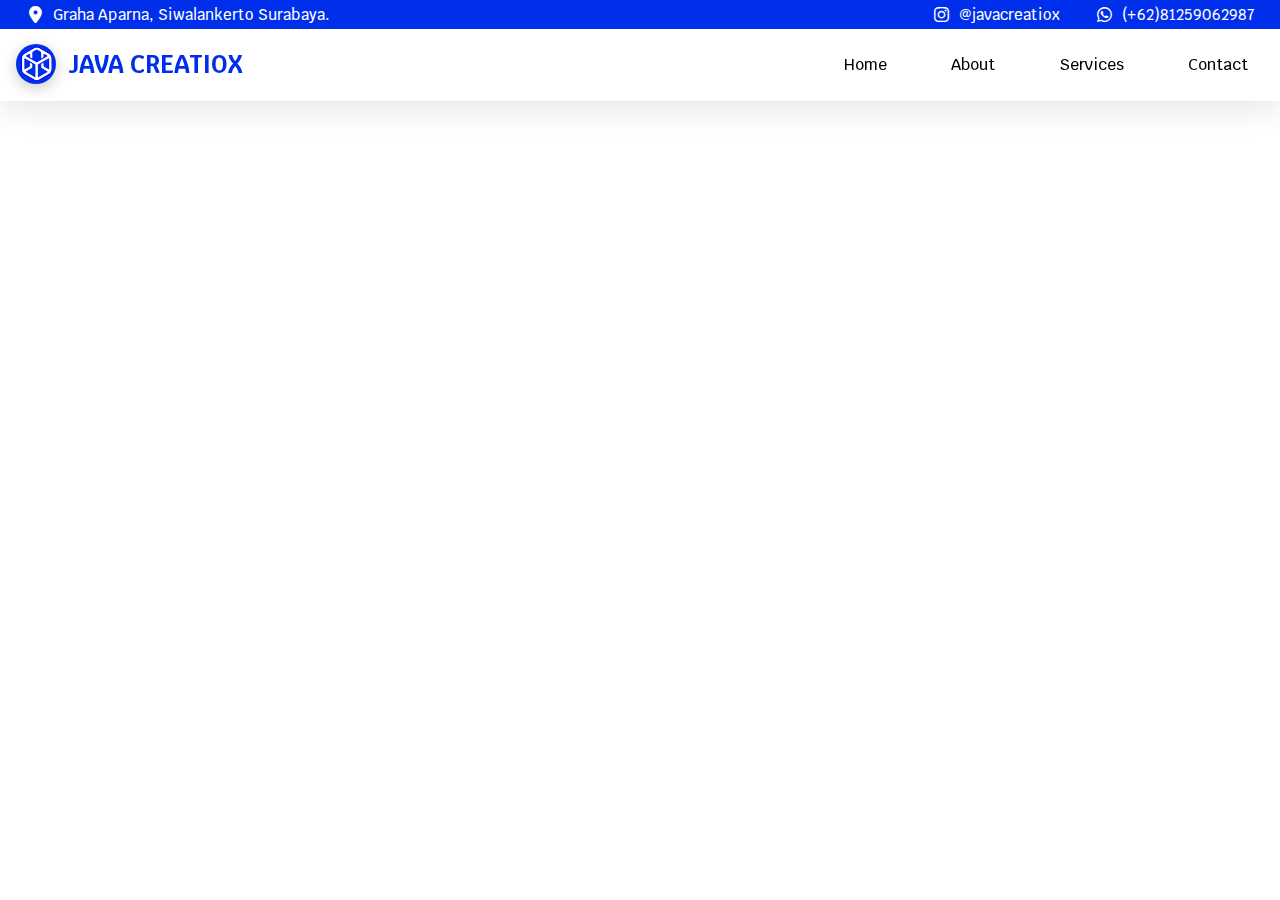
<file: index.html>
<!DOCTYPE html>
<html lang="en">
  <head>
    <meta charset="UTF-8" />
    <meta name="viewport" content="width=device-width, initial-scale=1.0" />
    <title>JAVA CREATIOX</title>
    <link rel="preconnect" href="https://fonts.googleapis.com" />
    <link
      rel="stylesheet"
      href="https://cdnjs.cloudflare.com/ajax/libs/font-awesome/6.7.2/css/all.min.css"
      integrity="sha512-Evv84Mr4kqVGRNSgIGL/F/aIDqQb7xQ2vcrdIwxfjThSH8CSR7PBEakCr51Ck+w+/U6swU2Im1vVX0SVk9ABhg=="
      crossorigin="anonymous"
      referrerpolicy="no-referrer"
    />
    <link rel="preconnect" href="https://fonts.gstatic.com" crossorigin />
    <link
      href="https://fonts.googleapis.com/css2?family=Krub:ital,wght@0,200;0,300;0,400;0,500;0,600;0,700;1,200;1,300;1,400;1,500;1,600;1,700&display=swap"
      rel="stylesheet"
    />
    <link rel="stylesheet" href="style/style.css" />
  </head>
  <body>
    <!-- HEADER START -->
    <section class="header">
      <p class="p-header">
        <i class="fa-solid fa-location-dot" style="color: #ffffff"></i>
        Graha Aparna, Siwalankerto Surabaya.
      </p>
      <p class="p-header">
        <i class="fa-brands fa-instagram" style="color: #ffffff"></i>
        @javacreatiox
      </p>
      <p class="p-header">
        <i class="fa-brands fa-whatsapp" style="color: #ffffff"></i>
        (+62)81259062987
      </p>
    </section>
    <!-- HEADER EMD -->

    <!-- MAVBAR START -->
    <nav class="navbar">
      <div class="nav-container">
        <a href="#" class="brand">
          <div class="logo">
            <img src="assets/java.png" style="width: 35px" />
          </div>
          <span>JAVA CREATIOX</span>
        </a>

        <ul class="nav-menu">
          <li><a href="#" class="nav-link">Home</a></li>
          <li><a href="#" class="nav-link">About</a></li>
          <li><a href="#" class="nav-link">Services</a></li>
          <li><a href="#" class="nav-link">Contact</a></li>
        </ul>

        <div class="hamburger">
          <span></span>
          <span></span>
          <span></span>
        </div>
      </div>
    </nav>
    <!-- NAVBAR END -->

    <!-- HOME START -->

    <div class="home-container" style="margin-top: 70px">
      <h1>tes</h1>
      <h2>tes</h2>
    </div>

    <!-- HOME END -->
    <script src="main.js"></script>
    <!-- <script src="https://cdn.jsdelivr.net/npm/@tailwindcss/browser@4"></script> -->
  </body>
</html>
</file>
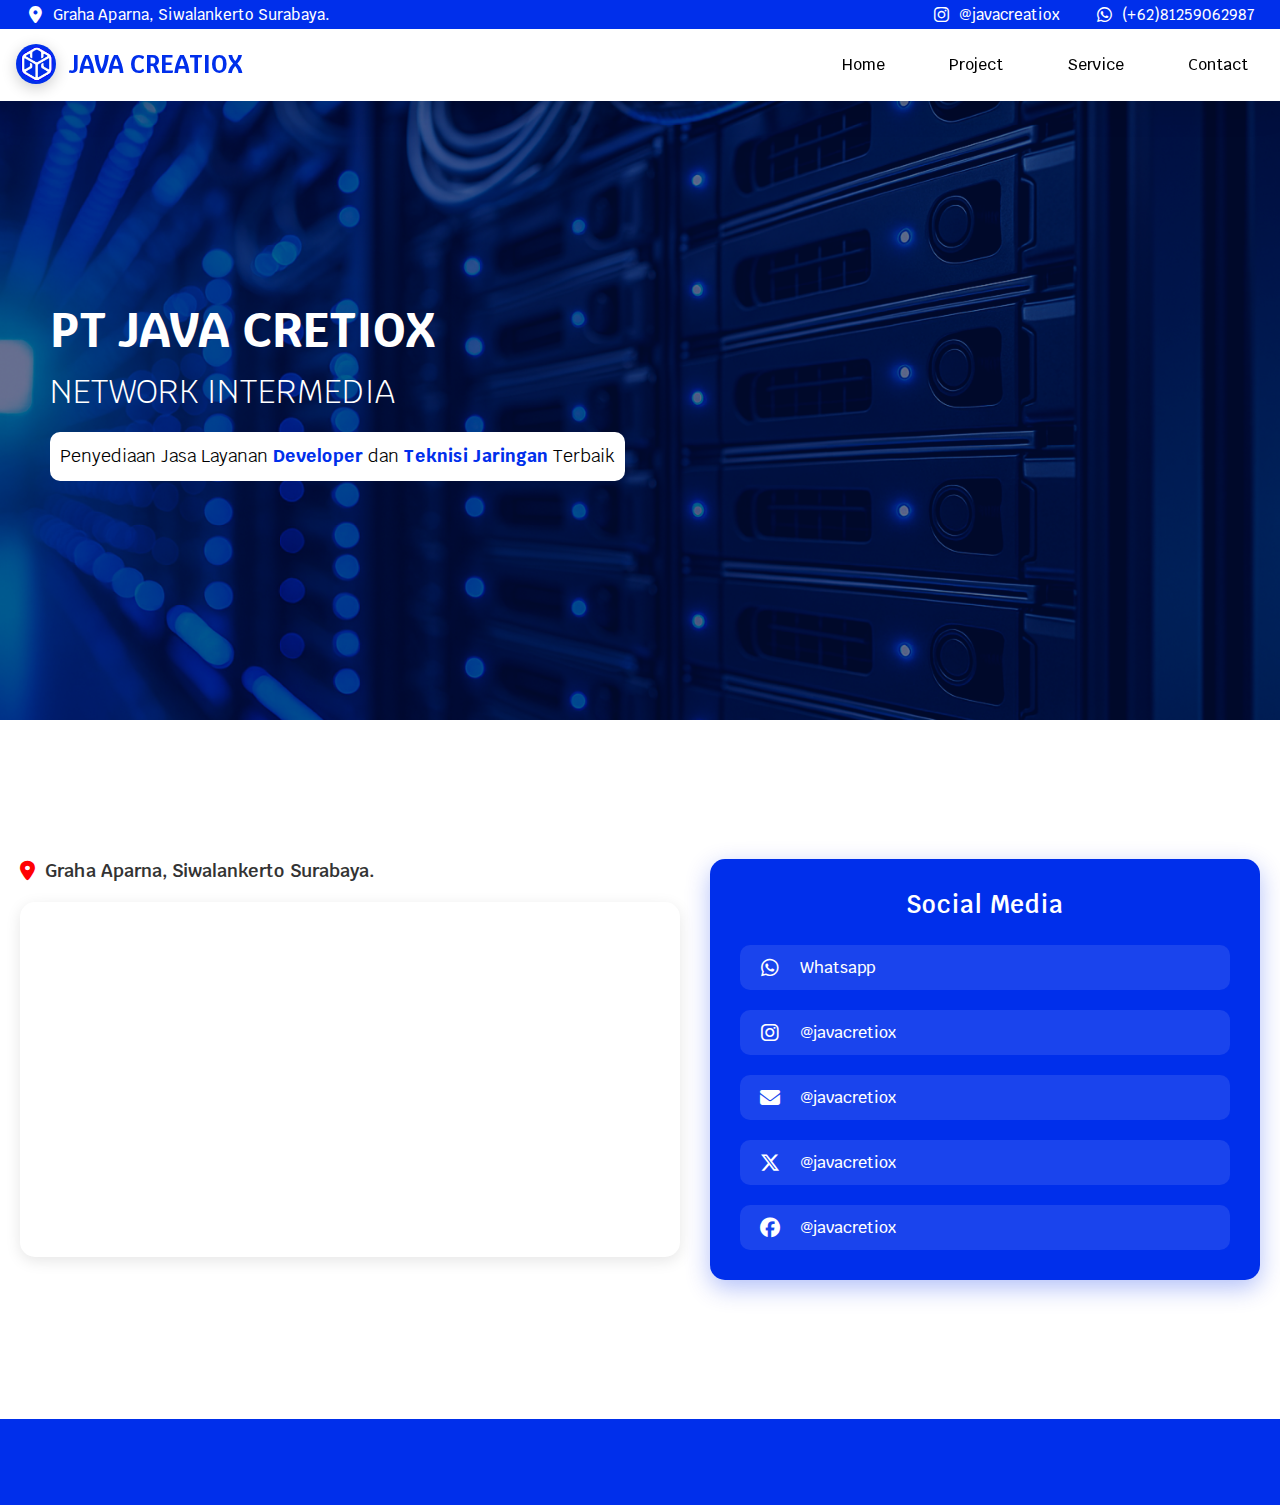
<file: contact.html>
<!DOCTYPE html>
<html lang="en">
  <head>
    <meta charset="UTF-8" />
    <meta name="viewport" content="width=device-width, initial-scale=1.0" />
    <title>JAVA CREATIOX</title>
    <link rel="preconnect" href="https://fonts.googleapis.com" />
    <link
      rel="stylesheet"
      href="https://cdnjs.cloudflare.com/ajax/libs/font-awesome/6.7.2/css/all.min.css"
      integrity="sha512-Evv84Mr4kqVGRNSgIGL/F/aIDqQb7xQ2vcrdIwxfjThSH8CSR7PBEakCr51Ck+w+/U6swU2Im1vVX0SVk9ABhg=="
      crossorigin="anonymous"
      referrerpolicy="no-referrer"
    />
    <link rel="preconnect" href="https://fonts.gstatic.com" crossorigin />
    <link
      href="https://fonts.googleapis.com/css2?family=Krub:ital,wght@0,200;0,300;0,400;0,500;0,600;0,700;1,200;1,300;1,400;1,500;1,600;1,700&display=swap"
      rel="stylesheet"
    />
    <link rel="stylesheet" href="style/constyle.css" />
  </head>
  <body>
    <!-- HEADER START -->
    <section class="header">
      <p class="p-header">
        <i class="fa-solid fa-location-dot" style="color: #ffffff"></i>
        Graha Aparna, Siwalankerto Surabaya.
      </p>
      <p class="p-header">
        <i class="fa-brands fa-instagram" style="color: #ffffff"></i>
        @javacreatiox
      </p>
      <p class="p-header">
        <i class="fa-brands fa-whatsapp" style="color: #ffffff"></i>
        (+62)81259062987
      </p>
    </section>
    <!-- HEADER EMD -->

    <!-- MAVBAR START -->
    <nav class="navbar">
      <div class="nav-container">
        <a href="#" class="brand">
          <div class="logo">
            <img src="assets/java.png" style="width: 35px" />
          </div>
          <span>JAVA CREATIOX</span>
        </a>

        <ul class="nav-menu">
          <li><a href="index.html" class="nav-link">Home</a></li>
          <li><a href="index.html#project" class="nav-link">Project</a></li>
          <li><a href="services.html" class="nav-link">Service</a></li>
          <li><a href="#" class="nav-link">Contact</a></li>
        </ul>

        <div class="hamburger">
          <span></span>
          <span></span>
          <span></span>
        </div>
      </div>
    </nav>
    <!-- NAVBAR END -->

    <!-- HOME START -->
    <div class="home" id="home" style="margin-top: 90px">
      <div class="home-container">
        <h1>PT JAVA CRETIOX</h1>
        <h2>NETWORK INTERMEDIA</h2>
        <p>
          Penyediaan Jasa Layanan <span>Developer</span> dan
          <span>Teknisi Jaringan</span> Terbaik
        </p>
      </div>
    </div>
    <!-- HOME END -->

    <!-- CONTACT START -->
    <div class="contact">
      <div class="contact-container">
        <div class="contact-item">
          <div class="location-header">
            <i class="fa-solid fa-location-dot" style="color: #ff0202"></i>
            <a href="https://maps.app.goo.gl/epSXwaBzHqR1UHB46" target="_blank">
              Graha Aparna, Siwalankerto Surabaya.
            </a>
          </div>
          <div class="map-container">
            <iframe
              src="https://www.google.com/maps/embed?pb=!1m17!1m12!1m3!1d989.2937715127166!2d112.73737926955226!3d-7.3342246694094735!2m3!1f0!2f0!3f0!3m2!1i1024!2i768!4f13.1!3m2!1m1!2zN8KwMjAnMDMuMiJTIDExMsKwNDQnMTYuOSJF!5e0!3m2!1sen!2sid!4v1752812028000!5m2!1sen!2sid"
              allowfullscreen=""
              loading="lazy"
              referrerpolicy="no-referrer-when-downgrade"
            >
            </iframe>
          </div>
        </div>

        <div class="contact-item">
          <div class="social-media-box">
            <h2>Social Media</h2>
            <div class="social-contact">
              <a href="https://wa.me/6281259062987" class="social-item">
                <i class="fa-brands fa-whatsapp"></i>
                <span>Whatsapp</span>
              </a>
              <a
                href="https://www.instagram.com/javacreatiox/"
                target="_blank"
                class="social-item"
              >
                <i class="fa-brands fa-instagram"></i>
                <span>@javacretiox</span>
              </a>
              <a href="#" class="social-item">
                <i class="fa-solid fa-envelope"></i>
                <span>@javacretiox</span>
              </a>
              <a href="#" class="social-item">
                <i class="fa-brands fa-x-twitter"></i>
                <span>@javacretiox</span>
              </a>
              <a href="#" class="social-item">
                <i class="fa-brands fa-facebook"></i>
                <span>@javacretiox</span>
              </a>
            </div>
          </div>
        </div>
      </div>
    </div>
    <!-- CONTACT END -->

    <div style="background-color: #002feb; pointer-events: none; padding: 2rem">
      ㅤ
    </div>

    <script src="main.js"></script>
    <!-- <script src="https://cdn.jsdelivr.net/npm/@tailwindcss/browser@4"></script> -->
  </body>
</html>
</file>
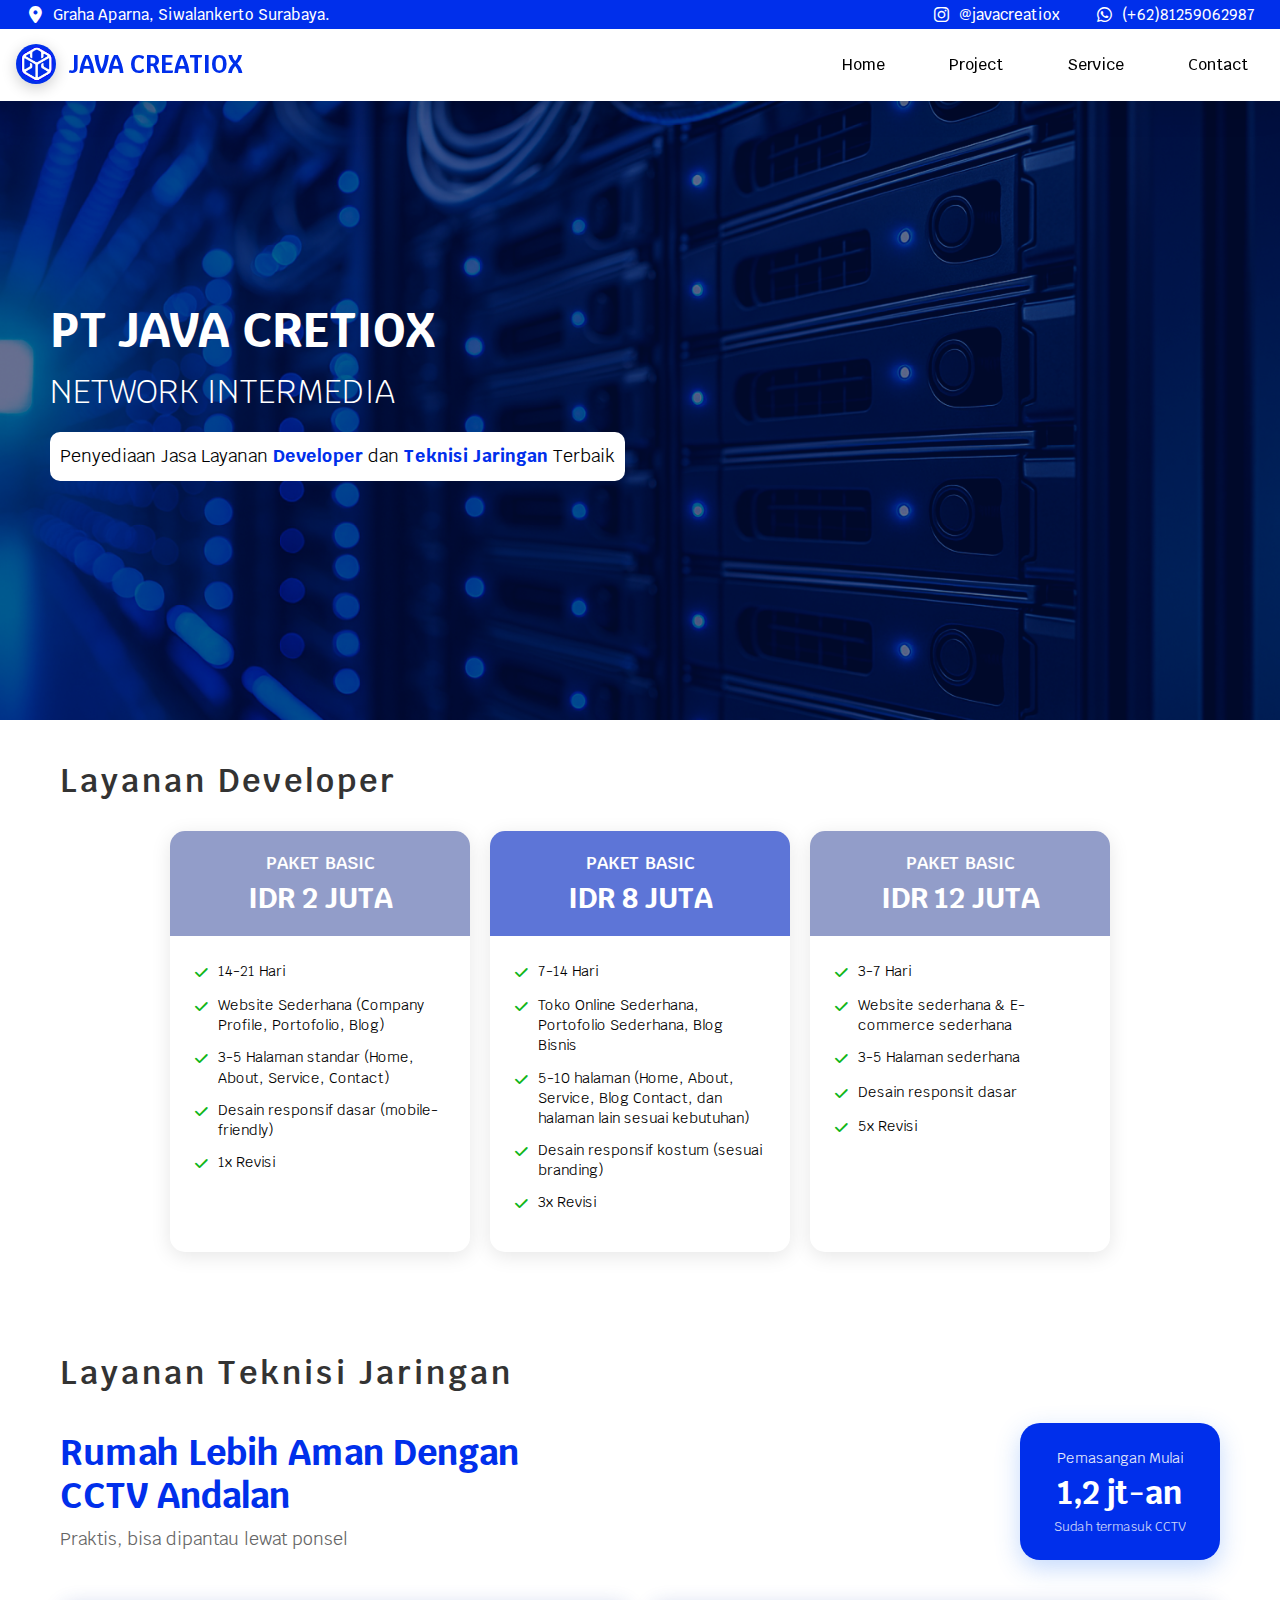
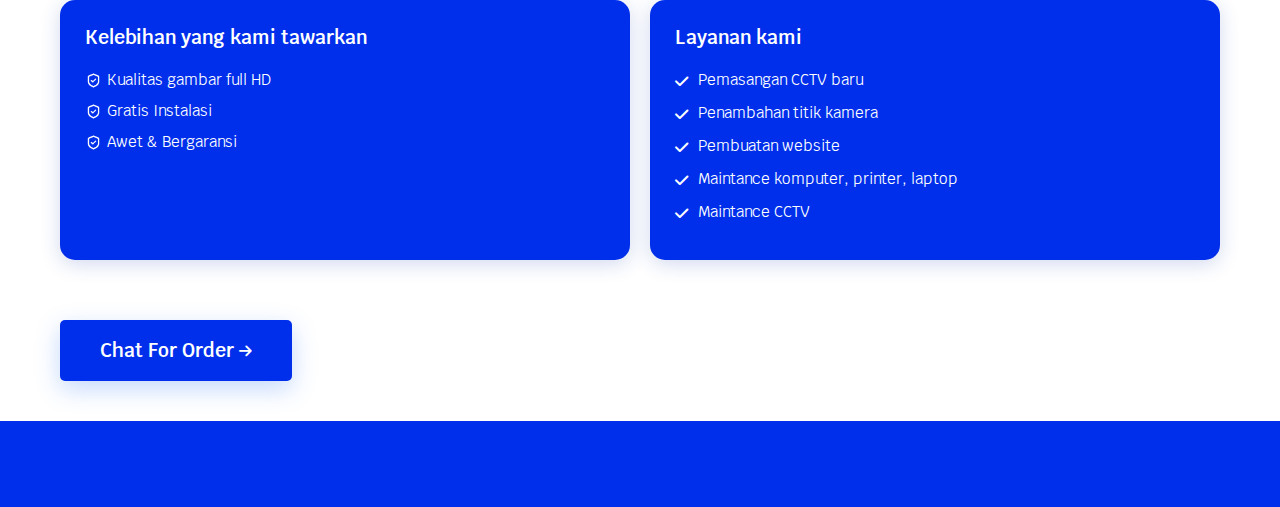
<file: services.html>
<!DOCTYPE html>
<html lang="en">
  <head>
    <meta charset="UTF-8" />
    <meta name="viewport" content="width=device-width, initial-scale=1.0" />
    <title>JAVA CREATIOX</title>
    <link rel="preconnect" href="https://fonts.googleapis.com" />
    <link
      rel="stylesheet"
      href="https://cdnjs.cloudflare.com/ajax/libs/font-awesome/6.7.2/css/all.min.css"
      integrity="sha512-Evv84Mr4kqVGRNSgIGL/F/aIDqQb7xQ2vcrdIwxfjThSH8CSR7PBEakCr51Ck+w+/U6swU2Im1vVX0SVk9ABhg=="
      crossorigin="anonymous"
      referrerpolicy="no-referrer"
    />
    <link rel="preconnect" href="https://fonts.gstatic.com" crossorigin />
    <link
      href="https://fonts.googleapis.com/css2?family=Krub:ital,wght@0,200;0,300;0,400;0,500;0,600;0,700;1,200;1,300;1,400;1,500;1,600;1,700&display=swap"
      rel="stylesheet"
    />
    <link rel="stylesheet" href="style/serstyle.css" />
  </head>
  <body>
    <!-- HEADER START -->
    <section class="header">
      <p class="p-header">
        <i class="fa-solid fa-location-dot" style="color: #ffffff"></i>
        Graha Aparna, Siwalankerto Surabaya.
      </p>
      <p class="p-header">
        <i class="fa-brands fa-instagram" style="color: #ffffff"></i>
        @javacreatiox
      </p>
      <p class="p-header">
        <i class="fa-brands fa-whatsapp" style="color: #ffffff"></i>
        (+62)81259062987
      </p>
    </section>
    <!-- HEADER EMD -->

    <!-- MAVBAR START -->
    <nav class="navbar">
      <div class="nav-container">
        <a href="#" class="brand">
          <div class="logo">
            <img src="assets/java.png" style="width: 35px" />
          </div>
          <span>JAVA CREATIOX</span>
        </a>

        <ul class="nav-menu">
          <li><a href="index.html" class="nav-link">Home</a></li>
          <li><a href="index.html#project" class="nav-link">Project</a></li>
          <li><a href="#" class="nav-link">Service</a></li>
          <li><a href="contact.html" class="nav-link">Contact</a></li>
        </ul>

        <div class="hamburger">
          <span></span>
          <span></span>
          <span></span>
        </div>
      </div>
    </nav>
    <!-- NAVBAR END -->

    <!-- HOME START -->
    <div class="home" id="home" style="margin-top: 90px">
      <div class="home-container">
        <h1>PT JAVA CRETIOX</h1>
        <h2>NETWORK INTERMEDIA</h2>
        <p>
          Penyediaan Jasa Layanan <span>Developer</span> dan
          <span>Teknisi Jaringan</span> Terbaik
        </p>
      </div>
    </div>
    <!-- HOME END -->

    <!-- SERVICE START -->
    <div class="container">
      <!-- Layanan Developer Section -->
      <section class="developer-services">
        <h2 class="section-title">Layanan Developer</h2>
        <div class="pricing-cards">
          <div class="card basic">
            <div class="card-header">
              <h3>PAKET BASIC</h3>
              <div class="price">IDR 2 JUTA</div>
            </div>
            <div class="card-body">
              <ul>
                <li><span class="checkmark"><i class="fa-solid fa-check" style="color: #0FB61A;"></i></span> 14-21 Hari</li>
                <li>
                  <span class="checkmark"><i class="fa-solid fa-check" style="color: #0FB61A;"></i></span> Website Sederhana (Company
                  Profile, Portofolio, Blog)
                </li>
                <li>
                  <span class="checkmark"><i class="fa-solid fa-check" style="color: #0FB61A;"></i></span> 3-5 Halaman standar (Home,
                  About, Service, Contact)
                </li>
                <li>
                  <span class="checkmark"><i class="fa-solid fa-check" style="color: #0FB61A;"></i></span> Desain responsif dasar
                  (mobile-friendly)
                </li>
                <li><span class="checkmark"><i class="fa-solid fa-check" style="color: #0FB61A;"></i></span> 1x Revisi</li>
              </ul>
            </div>
          </div>

          <div class="card standard">
            <div class="card-header">
              <h3>PAKET BASIC</h3>
              <div class="price">IDR 8 JUTA</div>
            </div>
            <div class="card-body">
              <ul>
                <li><span class="checkmark"><i class="fa-solid fa-check" style="color: #0FB61A;"></i></span> 7-14 Hari</li>
                <li>
                  <span class="checkmark"><i class="fa-solid fa-check" style="color: #0FB61A;"></i></span> Toko Online Sederhana,
                  Portofolio Sederhana, Blog Bisnis
                </li>
                <li>
                  <span class="checkmark"><i class="fa-solid fa-check" style="color: #0FB61A;"></i></span> 5-10 halaman (Home, About,
                  Service, Blog Contact, dan halaman lain sesuai kebutuhan)
                </li>
                <li>
                  <span class="checkmark"><i class="fa-solid fa-check" style="color: #0FB61A;"></i></span> Desain responsif kostum
                  (sesuai branding)
                </li>
                <li><span class="checkmark"><i class="fa-solid fa-check" style="color: #0FB61A;"></i></span> 3x Revisi</li>
              </ul>
            </div>
          </div>

          <div class="card premium">
            <div class="card-header">
              <h3>PAKET BASIC</h3>
              <div class="price">IDR 12 JUTA</div>
            </div>
            <div class="card-body">
              <ul>
                <li><span class="checkmark"><i class="fa-solid fa-check" style="color: #0FB61A;"></i></span> 3-7 Hari</li>
                <li>
                  <span class="checkmark"><i class="fa-solid fa-check" style="color: #0FB61A;"></i></span> Website sederhana &
                  E-commerce sederhana
                </li>
                <li><span class="checkmark"><i class="fa-solid fa-check" style="color: #0FB61A;"></i></span> 3-5 Halaman sederhana</li>
                <li><span class="checkmark"><i class="fa-solid fa-check" style="color: #0FB61A;"></i></span> Desain responsit dasar</li>
                <li><span class="checkmark"><i class="fa-solid fa-check" style="color: #0FB61A;"></i></span> 5x Revisi</li>
              </ul>
            </div>
          </div>
        </div>
      </section>

      <!-- Layanan Teknisi Jaringan Section -->
      <section class="network-services">
        <h2 class="section-title">Layanan Teknisi Jaringan</h2>

        <div class="cctv-section">
          <div class="cctv-content">
            <h3 class="cctv-title">Rumah Lebih Aman Dengan CCTV Andalan</h3>
            <p class="cctv-subtitle">Praktis, bisa dipantau lewat ponsel</p>
          </div>
          <div class="cctv-price-box">
            <div class="price-top">Pemasangan Mulai</div>
            <div class="price-main">1,2 jt-an</div>
            <div class="price-bottom">Sudah termasuk CCTV</div>
          </div>
        </div>

        <div class="info-boxes">
          <div class="info-box">
            <h4>Kelebihan yang kami tawarkan</h4>
            <ul>
              <li><span class="bullet"><img src="assets/shield.png" style="width: 17px; height: 17px; align-items: center; justify-content: center; display: flex;"></span> Kualitas gambar full HD</li>
              <li><span class="bullet"><img src="assets/shield.png" style="width: 17px; height: 17px; align-items: center; justify-content: center; display: flex;"></span> Gratis Instalasi</li>
              <li><span class="bullet"><img src="assets/shield.png" style="width: 17px; height: 17px; align-items: center; justify-content: center; display: flex;"></span> Awet & Bergaransi</li>
            </ul>
          </div>

          <div class="info-box">
            <h4>Layanan kami</h4>
            <ul>
              <li><span class="checkmark"><i class="fa-solid fa-check" style="color: #ffffff;"></i></span> Pemasangan CCTV baru</li>
              <li><span class="checkmark"><i class="fa-solid fa-check" style="color: #ffffff;"></i></span> Penambahan titik kamera</li>
              <li><span class="checkmark"><i class="fa-solid fa-check" style="color: #ffffff;"></i></span> Pembuatan website</li>
              <li>
                <span class="checkmark"><i class="fa-solid fa-check" style="color: #ffffff;"></i></span> Maintance komputer, printer,
                laptop
              </li>
              <li><span class="checkmark"><i class="fa-solid fa-check" style="color: #ffffff;"></i></span> Maintance CCTV</li>
            </ul>
          </div>
        </div>
      </section>

      <!-- Call to Action Button -->
      <div class="cta-section">
        <button class="cta-button" href><a href="https://wa.me/6281259062987" target="_blank" style="list-style: none; color: white; text-decoration: none;">Chat For Order <i class="fa-solid fa-arrow-right fa-xs" style="color: #ffffff; transform: translateY(1px);"></i></a></button>
      </div>
    </div>
    <!-- SERVICE END -->

    <div style="background-color: #002feb; pointer-events: none; padding: 2rem">
      ㅤ
    </div>

    <script src="main.js"></script>
    <!-- <script src="https://cdn.jsdelivr.net/npm/@tailwindcss/browser@4"></script> -->
  </body>
</html>
</file>
<file: style/style.css>
* {
  margin: 0;
  padding: 0;
  box-sizing: border-box;
  font-family: "Krub", sans-serif;
  scroll-behavior: smooth;
}

body {
  overflow-x: hidden;
}

/* HEADER START */
.header {
  background: #002feb;
  top: 0;
  position: fixed;
  display: flex;
  justify-content: flex-end;
  align-items: center;
  flex-wrap: wrap;
  gap: 15px;
  width: 100%;
  padding: 5px;
  z-index: 1000;
}

.p-header {
  color: white;
  font-size: 14px;
  font-weight: 500;
  display: flex;
  align-items: center;
  gap: 8px;
  margin: 0;
}

.p-header:nth-child(3) {
  margin-right: 20px;
}

.p-header:nth-child(2) {
  margin-right: 20px;
}

.p-header:first-child {
  margin-right: auto;
  margin-left: 20px;
}

.p-header i {
  font-size: 16px;
  width: 20px;
  text-align: center;
}

@media (max-width: 768px) {
  .header {
    justify-content: center;
    text-align: center;
    gap: 10px;
  }

  .p-header:nth-child(3) {
    margin-right: 10;
  }

  .p-header:nth-child(2) {
    margin-right: 10;
  }

  .p-header:first-child {
    margin-right: auto;
    margin-left: 10;
  }

  .p-header {
    font-size: 13px;
    justify-content: center;
  }

  .p-header i {
    font-size: 14px;
  }
}

@media (max-width: 599px) {
  .header {
    flex-direction: column;
    gap: 12px;
    display: flex;
    justify-content: space-between;
  }

  .p-header:nth-child(3) {
    margin-right: 0;
  }

  .p-header:nth-child(2) {
    margin-right: 0;
  }

  .p-header:first-child {
    margin-right: auto;
    margin-left: 0;
  }
  .p-header {
    font-size: 12px;
    width: 100%;
    justify-content: center;
  }

  .p-header i {
    font-size: 13px;
  }
}

@media (min-width: 1200px) {
  .p-header {
    font-size: 15px;
  }

  .p-header i {
    font-size: 17px;
  }
}
/* HEADER END */

/* NAVBAR START */
.navbar {
  background: rgb(255, 255, 255);
  border-bottom: 1px solid rgba(255, 255, 255, 0.2);
  padding: 1rem 0;
  position: fixed;
  top: 28px;
  left: 0;
  right: 0;
  z-index: 10;
  box-shadow: 0 8px 32px rgba(0, 0, 0, 0.1);
}

.nav-container {
  max-width: 100%;
  padding: 0 1rem;
  display: flex;
  justify-content: space-between;
  align-items: center;
}

.nav-menu {
  justify-content: flex-end;
}

.brand {
  display: flex;
  align-items: center;
  gap: 12px;
  color: #002feb;
  text-decoration: none;
  font-size: 1.5rem;
  font-weight: bold;
}

.logo {
  width: 40px;
  height: 40px;
  background: #002feb;
  border-radius: 50%;
  display: flex;
  align-items: center;
  justify-content: center;
  font-size: 1.2rem;
  font-weight: bold;
  color: white;
  box-shadow: 0 4px 15px rgba(0, 0, 0, 0.2);
}

.nav-menu {
  display: flex;
  list-style: none;
  gap: 2rem;
  margin: 0;
}

.nav-link {
  color: black;
  text-decoration: none;
  font-weight: 500;
  padding: 0.5rem 1rem;
  transition: all 0.3s ease;
  position: relative;
  overflow: hidden;
}

.nav-link::after {
  content: "";
  position: absolute;
  left: 50%;
  bottom: 0;
  width: 0;
  height: 2px;
  background: #002bd9ff;
  transform: translateX(-50%);
  transition: width 0.3s ease;
}

.nav-link:hover::after {
  width: 80%;
}

.hamburger {
  display: none;
  flex-direction: column;
  cursor: pointer;
}

.hamburger span {
  width: 25px;
  height: 3px;
  background: rgb(0, 0, 0);
  margin: 3px 0;
  transition: all 0.3s ease;
  border-radius: 2px;
}

.hamburger.active span:nth-child(1) {
  transform: rotate(45deg) translate(6px, 6px);
}

.hamburger.active span:nth-child(2) {
  opacity: 0;
}

.hamburger.active span:nth-child(3) {
  transform: rotate(-45deg) translate(6px, -6px);
}

.content {
  margin-top: 100px;
  padding: 2rem;
  text-align: center;
  color: white;
}

.content h1 {
  font-size: 3rem;
  margin-bottom: 1rem;
}

.content p {
  font-size: 1.2rem;
  opacity: 0.9;
  max-width: 600px;
  margin: 0 auto;
  line-height: 1.6;
}

@media (max-width: 599px) {
  .navbar {
    top: 80px;
  }
  .nav-menu.active {
    left: 0;
    margin-top: 50px;
  }
  .nav-menu {
    left: 0;
    margin-top: 50px;
  }
}

@media (max-width: 768px) {
  .nav-menu {
    position: fixed;
    top: 100px;
    left: -100%;
    width: 100%;
    height: calc(70vh - 90px);
    background-color: rgba(255, 255, 255, 0.55);
    backdrop-filter: blur(40px);
    flex-direction: column;
    justify-content: flex-start;
    align-items: center;
    padding-top: 2rem;
    transition: left 0.3s ease;
  }

  .nav-menu.active {
    left: 0;
    top: 100px;
  }

  .nav-menu li {
    margin: 1rem 0;
  }

  .nav-link {
    font-size: 1.2rem;
    padding: 1rem 2rem;
  }

  /* Mobile hover effect */
  .nav-link:hover::after {
    width: 60%;
  }

  .hamburger {
    display: flex;
  }

  .content h1 {
    font-size: 2rem;
  }

  .content p {
    font-size: 1rem;
  }
}
/* NAVBAR END */

/* HOME START */
.home {
  background-image: url(../assets/serverbg.png);
  background-size: cover;
  background-repeat: no-repeat;
  background-position: center;
  height: 100vh;
  margin-top: 90px;
  display: flex;
  align-items: center;
  padding: 0 50px;
  background-color: rgba(0, 30, 255, 1);
  scroll-margin-top: 100px;
}

.home-container {
  display: flex;
  flex-direction: column;
  text-align: left;
  color: white;
  max-width: 600px;
}

.home-container h1 {
  font-size: 3rem;
  font-weight: bold;
  margin-bottom: 10px;
}

.home-container h2 {
  font-size: 2rem;
  margin-bottom: 20px;
  font-weight: 300;
}

.home-container p {
  background-color: #ffffff;
  color: black;
  padding: 10px;
  border-radius: 10px;
  margin-bottom: 30px;
  font-size: 1.1rem;
  line-height: 1.6;
}

.home-container span {
  color: #002feb;
  font-weight: bold;
}

.home-container button {
  align-self: flex-start;
  background-color: #002feb;
  border: 1px solid #ffffff;
  border-radius: 10px;
  padding: 12px 25px;
  cursor: pointer;
  transition: background-color 0.3s ease;
}

.home-container button:hover {
  background-color: #002bd9ff;
}

.home-container button a {
  color: #ffffff;
  text-decoration: none;
  font-size: 1.2rem;
  font-weight: 500;
  display: flex;
  align-items: center;
  gap: 20px;
}

@media (max-width: 768px) {
  .home {
    padding: 0 20px;
  }

  .home-container h1 {
    font-size: 2rem;
  }

  .home-container h2 {
    font-size: 1.5rem;
  }

  .home-container p {
    font-size: 1rem;
  }
}
/* HOME END */

/* ABOUT START */
.about-section {
  padding: 60px 50px;
  max-width: 1300px;
  margin: 0 auto;
  scroll-margin-top: 100px;
}

.about-container {
  display: grid;
  grid-template-columns: 1fr 1fr;
  gap: 60px;
  align-items: center;
}

.about-image {
  position: relative;
}

.about-image img {
  width: 100%;
  height: auto;
  border-radius: 10px;
}

.about-content {
  padding-left: 20px;
}

.about-title {
  font-size: 2.5rem;
  font-weight: bold;
  color: #333;
  margin-bottom: 30px;
  letter-spacing: 3px;
}

.company-name {
  color: #4169e1;
  font-weight: bold;
}

.company-description {
  font-size: 1rem;
  color: #666;
  line-height: 1.6;
  margin-bottom: 40px;
}

.services {
  margin-bottom: 40px;
}

.service-item {
  display: flex;
  align-items: flex-start;
  margin-bottom: 25px;
}

.service-icon {
  width: 40px;
  height: 40px;
  background-color: #4169e1;
  border-radius: 5px;
  display: flex;
  align-items: center;
  justify-content: center;
  margin-right: 15px;
  flex-shrink: 0;
}

.service-content h3 {
  font-size: 1.1rem;
  color: #333;
  margin-bottom: 5px;
  font-weight: bold;
}

.service-content p {
  font-size: 0.9rem;
  color: #666;
  line-height: 1.4;
}

.why-choose {
  margin-top: 50px;
}

.why-choose-title {
  text-align: center;
  font-size: 2rem;
  color: #333;
  margin-bottom: 10px;
  font-weight: bold;
  letter-spacing: 2px;
  margin-right: 10rem;
}

.why-choose-subtitle {
  text-align: center;
  font-size: 1.8rem;
  color: #002feb;
  margin-left: 10rem;
  margin-bottom: 30px;
  font-weight: bold;
}

.why-choose-description {
  text-align: center;
  font-size: 1.1rem;
  color: #333;
  margin-bottom: 40px;
}

.why-choose-description .highlight-blue {
  color: #4169e1;
  font-weight: bold;
}

.benefits-container {
  background: #002febc3;
  border-radius: 15px;
  padding: 40px;
  color: white;
  margin: 0 auto;
  max-width: 900px;
}

.benefits-list {
  list-style: none;
}

.benefits-list li {
  margin-bottom: 20px;
  font-size: 1.3rem;
  line-height: 1.6;
  position: relative;
  padding-left: 25px;
}

.benefits-list li::before {
  content: counter(benefit-counter);
  counter-increment: benefit-counter;
  position: absolute;
  left: 0;
  top: 0;
  font-weight: bold;
  color: white;
}

.benefits-list {
  counter-reset: benefit-counter;
}

.benefits-list li strong {
  font-weight: bold;
}

@media (max-width: 768px) {
  .about-section {
    padding: 40px 20px;
  }

  .about-container {
    grid-template-columns: 1fr;
    gap: 40px;
  }

  .about-content {
    padding-left: 0;
  }

  .about-title {
    font-size: 2rem;
    text-align: center;
  }

  .why-choose-title {
    font-size: 1.8rem;
    margin-right: 0;
  }

  .why-choose-subtitle {
    font-size: 1.8rem;
    margin-left: 0;
  }

  .benefits-container {
    padding: 30px 20px;
  }
}
/* ABOUT END */

/* PROJECT START */
.project {
  padding: 60px 50px;
  max-width: 1300px;
  margin: 0 auto;
  scroll-margin-top: 100px;
}

.project-title {
  font-size: 32px;
  font-weight: semibold;
  margin-bottom: 20px;
  letter-spacing: 10px;
}

.project-subtitle {
  font-size: 22px;
  margin-bottom: 40px;
  font-weight: 600;
  max-width: 450px;
}

.highlight-blue {
  color: #4169e1;
  font-weight: bold;
}

.project-header {
  text-align: center;
  margin-bottom: 40px;
}

.project-header h1 {
  color: #333;
  font-size: 2.5rem;
  font-weight: 300;
  letter-spacing: 8px;
  text-transform: uppercase;
  margin-bottom: 20px;
}

.projects-container {
  display: flex;
  gap: 90px;
  overflow-x: auto;
  padding: 20px 0;
  scrollbar-width: thin;
  margin: 0 100px;
  width: 100vw;
  margin-left: calc(-50vw + 50%);
  padding-left: 100px;
  padding-right: 100px;
  scrollbar-width: 1px;
}

.project-card {
  max-width: 550px;
  background: white;
  border-radius: 15px;
  overflow: hidden;
  box-shadow: 0 4px 20px rgba(0, 0, 0, 0.1);
  transition: transform 0.3s ease;
  flex-shrink: 0;
}

.project-card:hover {
  transform: translateY(-5px);
}

.project-image {
  height: 350px;
  background: #e0e0e0;
  position: relative;
  display: flex;
  align-items: center;
  justify-content: center;
  color: #999;
  font-size: 1.2rem;
  overflow: hidden;
}

.project-image img {
  width: 100%;
  height: 100%;
  object-fit: cover;
  object-position: center;
}

.project-tag {
  position: absolute;
  bottom: 15px;
  left: 15px;
  background: #007bff;
  color: white;
  padding: 6px 12px;
  border-radius: 5px;
  font-size: 0.85rem;
  font-weight: 500;
}

.project-info {
  padding: 20px;
}

.project-description {
  color: #666;
  line-height: 1.6;
  font-size: 0.9rem;
}

@media (max-width: 768px) {
  .header h1 {
    font-size: 1.8rem;
    letter-spacing: 4px;
  }

  .project-card {
    max-width: 400px;
  }
}
/* PROJECT END */
</file>
<file: style/constyle.css>
* {
  margin: 0;
  padding: 0;
  box-sizing: border-box;
  font-family: "Krub", sans-serif;
  scroll-behavior: smooth;
}

body {
  overflow-x: hidden;
}

/* HEADER START */
.header {
  background: #002feb;
  top: 0;
  position: fixed;
  display: flex;
  justify-content: flex-end;
  align-items: center;
  flex-wrap: wrap;
  gap: 15px;
  width: 100%;
  padding: 5px;
  z-index: 1000;
}

.p-header {
  color: white;
  font-size: 14px;
  font-weight: 500;
  display: flex;
  align-items: center;
  gap: 8px;
  margin: 0;
}

.p-header:nth-child(3) {
  margin-right: 20px;
}

.p-header:nth-child(2) {
  margin-right: 20px;
}

.p-header:first-child {
  margin-right: auto;
  margin-left: 20px;
}

.p-header i {
  font-size: 16px;
  width: 20px;
  text-align: center;
}

@media (max-width: 768px) {
  .header {
    justify-content: center;
    text-align: center;
    gap: 10px;
  }

  .p-header:nth-child(3) {
    margin-right: 10;
  }

  .p-header:nth-child(2) {
    margin-right: 10;
  }

  .p-header:first-child {
    margin-right: auto;
    margin-left: 10;
  }

  .p-header {
    font-size: 13px;
    justify-content: center;
  }

  .p-header i {
    font-size: 14px;
  }
}

@media (max-width: 599px) {
  .header {
    flex-direction: column;
    gap: 12px;
    display: flex;
    justify-content: space-between;
  }

  .p-header:nth-child(3) {
    margin-right: 0;
  }

  .p-header:nth-child(2) {
    margin-right: 0;
  }

  .p-header:first-child {
    margin-right: auto;
    margin-left: 0;
  }
  .p-header {
    font-size: 12px;
    width: 100%;
    justify-content: center;
  }

  .p-header i {
    font-size: 13px;
  }
}

@media (min-width: 1200px) {
  .p-header {
    font-size: 15px;
  }

  .p-header i {
    font-size: 17px;
  }
}
/* HEADER END */

/* NAVBAR START */
.navbar {
  background: rgb(255, 255, 255);
  border-bottom: 1px solid rgba(255, 255, 255, 0.2);
  padding: 1rem 0;
  position: fixed;
  top: 28px;
  left: 0;
  right: 0;
  z-index: 10;
  box-shadow: 0 8px 32px rgba(0, 0, 0, 0.1);
}

.nav-container {
  max-width: 100%;
  padding: 0 1rem;
  display: flex;
  justify-content: space-between;
  align-items: center;
}

.nav-menu {
  justify-content: flex-end;
}

.brand {
  display: flex;
  align-items: center;
  gap: 12px;
  color: #002feb;
  text-decoration: none;
  font-size: 1.5rem;
  font-weight: bold;
}

.logo {
  width: 40px;
  height: 40px;
  background: #002feb;
  border-radius: 50%;
  display: flex;
  align-items: center;
  justify-content: center;
  font-size: 1.2rem;
  font-weight: bold;
  color: white;
  box-shadow: 0 4px 15px rgba(0, 0, 0, 0.2);
}

.nav-menu {
  display: flex;
  list-style: none;
  gap: 2rem;
  margin: 0;
}

.nav-link {
  color: black;
  text-decoration: none;
  font-weight: 500;
  padding: 0.5rem 1rem;
  transition: all 0.3s ease;
  position: relative;
  overflow: hidden;
}

.nav-link::after {
  content: "";
  position: absolute;
  left: 50%;
  bottom: 0;
  width: 0;
  height: 2px;
  background: #002bd9ff;
  transform: translateX(-50%);
  transition: width 0.3s ease;
}

.nav-link:hover::after {
  width: 80%;
}

.hamburger {
  display: none;
  flex-direction: column;
  cursor: pointer;
}

.hamburger span {
  width: 25px;
  height: 3px;
  background: rgb(0, 0, 0);
  margin: 3px 0;
  transition: all 0.3s ease;
  border-radius: 2px;
}

.hamburger.active span:nth-child(1) {
  transform: rotate(45deg) translate(6px, 6px);
}

.hamburger.active span:nth-child(2) {
  opacity: 0;
}

.hamburger.active span:nth-child(3) {
  transform: rotate(-45deg) translate(6px, -6px);
}

.content {
  margin-top: 100px;
  padding: 2rem;
  text-align: center;
  color: white;
}

.content h1 {
  font-size: 3rem;
  margin-bottom: 1rem;
}

.content p {
  font-size: 1.2rem;
  opacity: 0.9;
  max-width: 600px;
  margin: 0 auto;
  line-height: 1.6;
}

@media (max-width: 599px) {
  .navbar {
    top: 80px;
  }
  .nav-menu.active {
    left: 0;
    margin-top: 50px;
  }
  .nav-menu {
    left: 0;
    margin-top: 50px;
  }
}

@media (max-width: 768px) {
  .nav-menu {
    position: fixed;
    top: 100px;
    left: -100%;
    width: 100%;
    height: calc(70vh - 90px);
    background-color: rgba(255, 255, 255, 0.55);
    backdrop-filter: blur(40px);
    flex-direction: column;
    justify-content: flex-start;
    align-items: center;
    padding-top: 2rem;
    transition: left 0.3s ease;
  }

  .nav-menu.active {
    left: 0;
    top: 100px;
  }

  .nav-menu li {
    margin: 1rem 0;
  }

  .nav-link {
    font-size: 1.2rem;
    padding: 1rem 2rem;
  }

  .nav-link:hover::after {
    width: 60%;
  }

  .hamburger {
    display: flex;
  }

  .content h1 {
    font-size: 2rem;
  }

  .content p {
    font-size: 1rem;
  }
}
/* NAVBAR END */

/* HOME START */
.home {
  background-image: url(../assets/serverbg.png);
  background-size: cover;
  background-repeat: no-repeat;
  background-position: center;
  height: 70vh;
  margin-top: 90px;
  display: flex;
  align-items: center;
  padding: 0 50px;
  background-color: rgba(0, 30, 255, 1);
  scroll-margin-top: 100px;
}

.home-container {
  display: flex;
  flex-direction: column;
  text-align: left;
  color: white;
  max-width: 600px;
}

.home-container h1 {
  font-size: 3rem;
  font-weight: bold;
  margin-bottom: 10px;
}

.home-container h2 {
  font-size: 2rem;
  margin-bottom: 20px;
  font-weight: 300;
}

.home-container p {
  background-color: #ffffff;
  color: black;
  padding: 10px;
  border-radius: 10px;
  margin-bottom: 30px;
  font-size: 1.1rem;
  line-height: 1.6;
}

.home-container span {
  color: #002feb;
  font-weight: bold;
}

.home-container button a {
  color: #ffffff;
  text-decoration: none;
  font-size: 1.2rem;
  font-weight: 500;
  display: flex;
  align-items: center;
  gap: 20px;
}

@media (max-width: 768px) {
  .home {
    padding: 0 20px;
  }

  .home-container h1 {
    font-size: 2rem;
  }

  .home-container h2 {
    font-size: 1.5rem;
  }

  .home-container p {
    font-size: 1rem;
  }
}
/* HOME END */

/* CONTACT START */
.contact {
  padding-top: 139px;
  padding-bottom: 139px;
  max-width: 1300px;
  margin: 0 auto;
  padding-left: 20px;
  padding-right: 20px;
}

.contact-container {
  display: flex;
  gap: 30px;
  align-items: flex-start;
}

.contact-item {
  flex: 1;
}

.contact-item:first-child {
  flex: 1.2;
}

.location-header {
  display: flex;
  align-items: center;
  margin-bottom: 20px;
  font-size: 18px;
  font-weight: 600;
  color: #333;
}

.location-header i {
  margin-right: 10px;
  font-size: 20px;
}

.location-header a {
  text-decoration: none;
  color: #333;
}

.location-header a:hover {
  color: #ff0202;
}

.map-container {
  border-radius: 15px;
  overflow: hidden;
  box-shadow: 0 4px 15px rgba(0, 0, 0, 0.1);
}

.map-container iframe {
  width: 100%;
  height: 350px;
  border: none;
}

.social-media-box {
  background: #002feb;
  border-radius: 15px;
  padding: 30px;
  color: white;
  box-shadow: 0 8px 25px rgba(0, 47, 235, 0.3);
  height: fit-content;
}

.social-media-box h2 {
  font-size: 24px;
  margin-bottom: 25px;
  text-align: center;
  font-weight: 600;
  letter-spacing: 1px;
}

.social-contact {
  display: flex;
  flex-direction: column;
  gap: 20px;
}

.social-item {
  display: flex;
  align-items: center;
  padding: 12px 15px;
  background: rgba(255, 255, 255, 0.1);
  border-radius: 10px;
  transition: all 0.3s ease;
  text-decoration: none;
  color: white;
}

.social-item i {
  font-size: 20px;
  width: 30px;
  margin-right: 15px;
  text-align: center;
}

.social-item span {
  font-size: 16px;
  font-weight: 500;
}

@media (max-width: 1024px) {
  .contact {
    padding-top: 80px;
    padding-bottom: 80px;
  }

  .contact-container {
    gap: 25px;
  }
}

@media (max-width: 768px) {
  .contact {
    padding-top: 30px;
    padding-bottom: 30px;
    padding-left: 16px;
    padding-right: 16px;
  }

  .contact-container {
    flex-direction: column;
    gap: 15px;
  }

  .contact-item {
    width: 100%;
    min-width: 0;
  }

  .location-header {
    font-size: 15px;
    margin-bottom: 10px;
  }

  .map-container iframe {
    height: 180px;
  }

  .social-media-box {
    padding: 15px 10px;
    border-radius: 10px;
  }

  .social-media-box h2 {
    font-size: 18px;
    margin-bottom: 10px;
  }

  .social-contact {
    gap: 10px;
  }

  .social-item {
    padding: 8px 8px;
    font-size: 14px;
  }

  .social-item i {
    font-size: 16px;
    width: 22px;
    margin-right: 8px;
  }

  .social-item span {
    font-size: 13px;
  }
}

@media (max-width: 480px) {
  .contact {
    padding-left: 10px;
    padding-right: 10px;
  }
  .social-media-box {
    padding: 6px 2px;
  }
  .social-media-box h2 {
    font-size: 14px;
  }
  .social-item span {
    font-size: 11px;
  }
}
/* CONTACT END */
</file>
<file: style/serstyle.css>
* {
  margin: 0;
  padding: 0;
  box-sizing: border-box;
  font-family: "Krub", sans-serif;
  scroll-behavior: smooth;
}

body {
  overflow-x: hidden;
}

/* HEADER START */
.header {
  background: #002feb;
  top: 0;
  position: fixed;
  display: flex;
  justify-content: flex-end;
  align-items: center;
  flex-wrap: wrap;
  gap: 15px;
  width: 100%;
  padding: 5px;
  z-index: 1000;
}

.p-header {
  color: white;
  font-size: 14px;
  font-weight: 500;
  display: flex;
  align-items: center;
  gap: 8px;
  margin: 0;
}

.p-header:nth-child(3) {
  margin-right: 20px;
}

.p-header:nth-child(2) {
  margin-right: 20px;
}

.p-header:first-child {
  margin-right: auto;
  margin-left: 20px;
}

.p-header i {
  font-size: 16px;
  width: 20px;
  text-align: center;
}

@media (max-width: 768px) {
  .header {
    justify-content: center;
    text-align: center;
    gap: 10px;
  }

  .p-header:nth-child(3) {
    margin-right: 10;
  }

  .p-header:nth-child(2) {
    margin-right: 10;
  }

  .p-header:first-child {
    margin-right: auto;
    margin-left: 10;
  }

  .p-header {
    font-size: 13px;
    justify-content: center;
  }

  .p-header i {
    font-size: 14px;
  }
}

/* Small mobile */
@media (max-width: 599px) {
  .header {
    flex-direction: column;
    gap: 12px;
    display: flex;
    justify-content: space-between;
  }

  .p-header:nth-child(3) {
    margin-right: 0;
  }

  .p-header:nth-child(2) {
    margin-right: 0;
  }

  .p-header:first-child {
    margin-right: auto;
    margin-left: 0;
  }
  .p-header {
    font-size: 12px;
    width: 100%;
    justify-content: center;
  }

  .p-header i {
    font-size: 13px;
  }
}

/* Large screens */
@media (min-width: 1200px) {
  .p-header {
    font-size: 15px;
  }

  .p-header i {
    font-size: 17px;
  }
}
/* HEADER END */

/* NAVBAR START */
.navbar {
  background: rgb(255, 255, 255);
  border-bottom: 1px solid rgba(255, 255, 255, 0.2);
  padding: 1rem 0;
  position: fixed;
  top: 28px;
  left: 0;
  right: 0;
  z-index: 10;
  box-shadow: 0 8px 32px rgba(0, 0, 0, 0.1);
}

.nav-container {
  max-width: 100%;
  padding: 0 1rem;
  display: flex;
  justify-content: space-between;
  align-items: center;
}

.nav-menu {
  justify-content: flex-end;
}

.brand {
  display: flex;
  align-items: center;
  gap: 12px;
  color: #002feb;
  text-decoration: none;
  font-size: 1.5rem;
  font-weight: bold;
}

.logo {
  width: 40px;
  height: 40px;
  background: #002feb;
  border-radius: 50%;
  display: flex;
  align-items: center;
  justify-content: center;
  font-size: 1.2rem;
  font-weight: bold;
  color: white;
  box-shadow: 0 4px 15px rgba(0, 0, 0, 0.2);
}

.nav-menu {
  display: flex;
  list-style: none;
  gap: 2rem;
  margin: 0;
}

.nav-link {
  color: black;
  text-decoration: none;
  font-weight: 500;
  padding: 0.5rem 1rem;
  transition: all 0.3s ease;
  position: relative;
  overflow: hidden;
}

.nav-link::after {
  content: "";
  position: absolute;
  left: 50%;
  bottom: 0;
  width: 0;
  height: 2px;
  background: #002bd9ff;
  transform: translateX(-50%);
  transition: width 0.3s ease;
}

.nav-link:hover::after {
  width: 80%;
}

.hamburger {
  display: none;
  flex-direction: column;
  cursor: pointer;
}

.hamburger span {
  width: 25px;
  height: 3px;
  background: rgb(0, 0, 0);
  margin: 3px 0;
  transition: all 0.3s ease;
  border-radius: 2px;
}

.hamburger.active span:nth-child(1) {
  transform: rotate(45deg) translate(6px, 6px);
}

.hamburger.active span:nth-child(2) {
  opacity: 0;
}

.hamburger.active span:nth-child(3) {
  transform: rotate(-45deg) translate(6px, -6px);
}

.content {
  margin-top: 100px;
  padding: 2rem;
  text-align: center;
  color: white;
}

.content h1 {
  font-size: 3rem;
  margin-bottom: 1rem;
}

.content p {
  font-size: 1.2rem;
  opacity: 0.9;
  max-width: 600px;
  margin: 0 auto;
  line-height: 1.6;
}

@media (max-width: 599px) {
  .navbar {
    top: 80px;
  }
  .nav-menu.active {
    left: 0;
    margin-top: 50px;
  }
  .nav-menu {
    left: 0;
    margin-top: 50px;
  }
}

@media (max-width: 768px) {
  .nav-menu {
    position: fixed;
    top: 100px;
    left: -100%;
    width: 100%;
    height: calc(70vh - 90px);
    background-color: rgba(255, 255, 255, 0.55);
    backdrop-filter: blur(40px);
    flex-direction: column;
    justify-content: flex-start;
    align-items: center;
    padding-top: 2rem;
    transition: left 0.3s ease;
  }

  .nav-menu.active {
    left: 0;
    top: 100px;
  }

  .nav-menu li {
    margin: 1rem 0;
  }

  .nav-link {
    font-size: 1.2rem;
    padding: 1rem 2rem;
  }

  /* Mobile hover effect */
  .nav-link:hover::after {
    width: 60%;
  }

  .hamburger {
    display: flex;
  }

  .content h1 {
    font-size: 2rem;
  }

  .content p {
    font-size: 1rem;
  }
}
/* NAVBAR END */

/* HOME START */
.home {
  background-image: url(../assets/serverbg.png);
  background-size: cover;
  background-repeat: no-repeat;
  background-position: center;
  height: 70vh;
  margin-top: 90px;
  display: flex;
  align-items: center;
  padding: 0 50px;
  background-color: rgba(0, 30, 255, 1);
  scroll-margin-top: 100px;
}

.home-container {
  display: flex;
  flex-direction: column;
  text-align: left;
  color: white;
  max-width: 600px;
}

.home-container h1 {
  font-size: 3rem;
  font-weight: bold;
  margin-bottom: 10px;
}

.home-container h2 {
  font-size: 2rem;
  margin-bottom: 20px;
  font-weight: 300;
}

.home-container p {
  background-color: #ffffff;
  color: black;
  padding: 10px;
  border-radius: 10px;
  margin-bottom: 30px;
  font-size: 1.1rem;
  line-height: 1.6;
}

.home-container span {
  color: #002feb;
  font-weight: bold;
}

.home-container button a {
  color: #ffffff;
  text-decoration: none;
  font-size: 1.2rem;
  font-weight: 500;
  display: flex;
  align-items: center;
  gap: 20px;
}

@media (max-width: 768px) {
  .home {
    padding: 0 20px;
  }

  .home-container h1 {
    font-size: 2rem;
  }

  .home-container h2 {
    font-size: 1.5rem;
  }

  .home-container p {
    font-size: 1rem;
  }
}
/* HOME END */

/* SERVICE START */
.container {
  max-width: 1200px;
  margin: 0 auto;
  padding: 40px 20px;
}

.section-title {
  font-size: 2rem;
  font-weight: 600;
  color: #333;
  margin-bottom: 30px;
  text-align: left;
  letter-spacing: 3px;
}

.developer-services {
  margin-bottom: 100px;
}

.pricing-cards {
  display: flex;
  gap: 20px;
  justify-content: center;
  flex-wrap: wrap;
}

.card {
  background: white;
  border-radius: 15px;
  box-shadow: 0 4px 20px rgba(0, 0, 0, 0.1);
  overflow: hidden;
  width: 300px;
  min-height: 400px;
  transition: transform 0.3s ease;
}

.card-header {
  padding: 20px;
  color: white;
  text-align: center;
}

.card.basic .card-header {
  background: #929dc9;
}

.card.standard .card-header {
  background: #5d75d7;
}

.card.premium .card-header {
  background: #929dc9;
}

.card-header h3 {
  font-size: 1.1rem;
  margin-bottom: 5px;
  font-weight: 600;
}

.price {
  font-size: 1.8rem;
  font-weight: bold;
}

.card-body {
  padding: 25px;
}

.card-body ul {
  list-style: none;
}

.card-body li {
  margin-bottom: 12px;
  display: flex;
  align-items: flex-start;
  font-size: 0.9rem;
  line-height: 1.4;
}

.checkmark {
  color: #10b981;
  font-weight: bold;
  margin-right: 10px;
  flex-shrink: 0;
  margin-top: 2px;
}

.network-services {
  margin-bottom: 60px;
}

.cctv-section {
  display: flex;
  align-items: center;
  justify-content: space-between;
  margin-bottom: 40px;
  gap: 30px;
}

.cctv-content {
  flex: 1;
}

.cctv-title {
  font-size: 2.2rem;
  font-weight: bold;
  color: #002feb;
  margin-bottom: 10px;
  line-height: 1.2;
  max-width: 500px;
}

.cctv-subtitle {
  font-size: 1.1rem;
  color: #666;
}

.cctv-price-box {
  background: #002feb;
  color: white;
  padding: 25px;
  border-radius: 20px;
  text-align: center;
  min-width: 200px;
  position: relative;
  box-shadow: 0 8px 25px rgba(59, 130, 246, 0.3);
}

.price-top {
  font-size: 0.9rem;
  opacity: 0.9;
  margin-bottom: 5px;
}

.price-main {
  font-size: 2rem;
  font-weight: bold;
  margin-bottom: 5px;
}

.price-bottom {
  font-size: 0.8rem;
  opacity: 0.8;
}

.info-boxes {
  display: flex;
  gap: 20px;
  flex-wrap: wrap;
}

.info-box {
  background: #002feb;
  color: white;
  padding: 25px;
  border-radius: 15px;
  flex: 1;
  min-width: 300px;
  box-shadow: 0 4px 20px rgba(30, 64, 175, 0.2);
}

.info-box h4 {
  font-size: 1.2rem;
  margin-bottom: 20px;
  font-weight: 600;
}

.info-box ul {
  list-style: none;
}

.info-box li {
  margin-bottom: 12px;
  display: flex;
  font-size: 0.95rem;
}

.bullet {
  color: white;
  margin-right: 5px;
  flex-shrink: 0;
  margin-top: 2px;
}

.info-box .checkmark {
  color: white;
}

.cta-section {
  text-align: left;
  margin-top: 50px;
}

.cta-button {
  background: #002feb;
  color: white;
  border: none;
  padding: 18px 40px;
  font-size: 1.2rem;
  font-weight: 600;
  border-radius: 5px;
  cursor: pointer;
  transition: all 0.3s ease;
  box-shadow: 0 8px 25px rgba(59, 130, 246, 0.3);
}

@media (max-width: 768px) {
  .container {
    padding: 20px 15px;
  }

  .pricing-cards {
    flex-direction: column;
    align-items: center;
  }

  .card {
    width: 100%;
    max-width: 350px;
  }

  .cctv-section {
    flex-direction: column;
    text-align: center;
  }

  .cctv-title {
    font-size: 1.8rem;
  }

  .info-boxes {
    flex-direction: column;
  }

  .info-box {
    min-width: auto;
  }
}

@media (max-width: 480px) {
  .section-title {
    font-size: 1.5rem;
  }

  .cctv-title {
    font-size: 1.5rem;
  }

  .cta-button {
    padding: 15px 30px;
    font-size: 1rem;
  }
}

/* SERVICE END */
</file>
